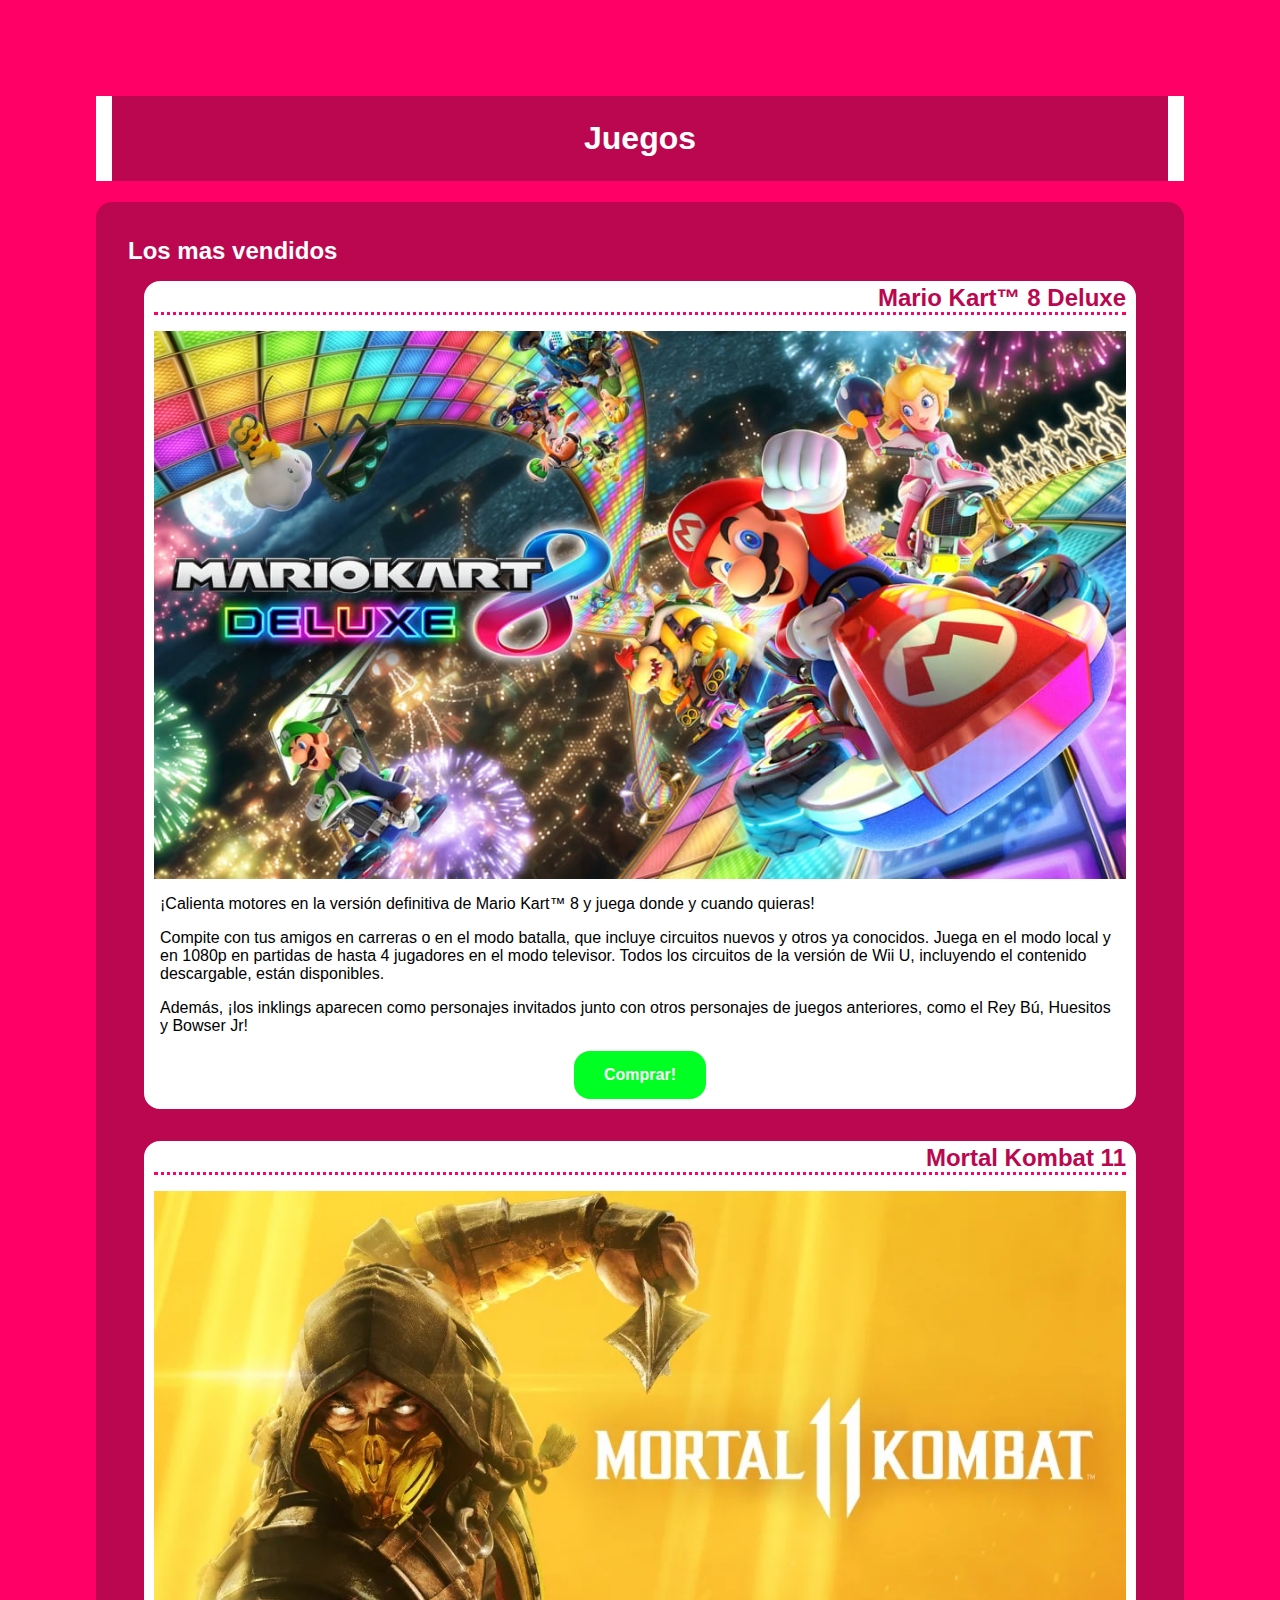
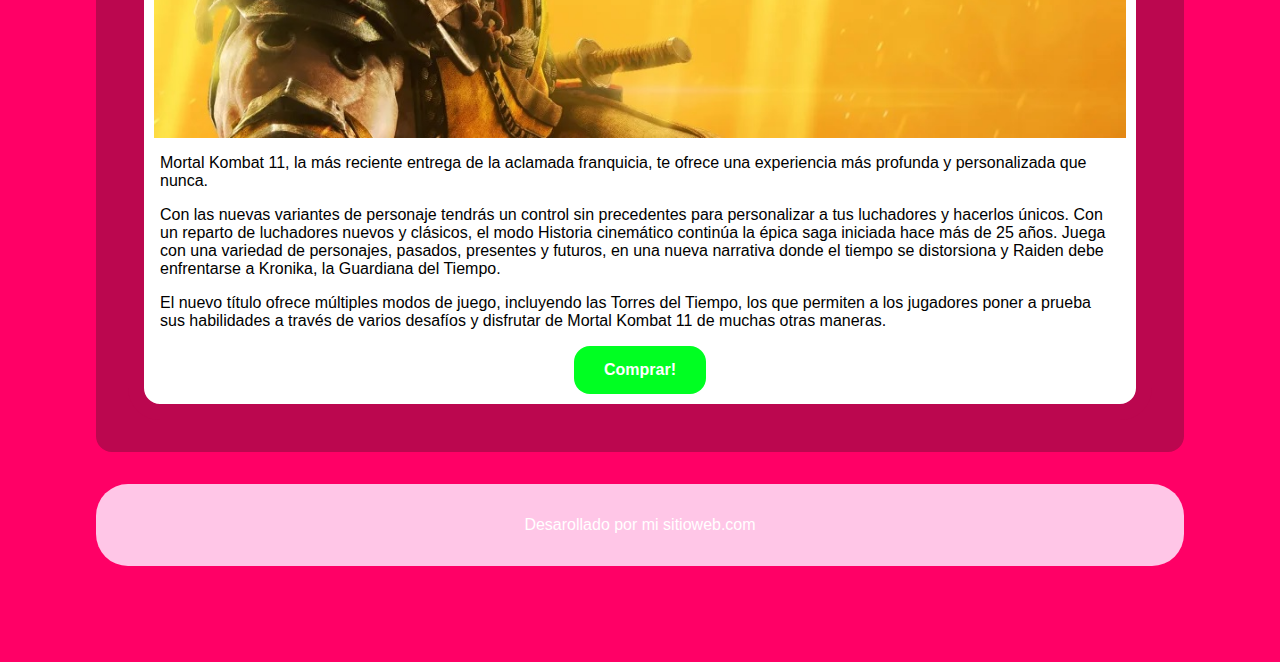
<file: index.html>
<!DOCTYPE html>
<html lang="es">
<head>
    <meta charset="UTF-8">
    <meta name="viewport" content="width=device-width, initial-scale=1.0">
    <title>Thomas Nuñez-Jonathan Dominguez-Juegos</title>
    <link rel="stylesheet" href="Styles/styles.css">
    <!-- <link rel="stylesheet" href="Styles/perzonalizado.css">  -->

</head>
<body>
  <h1>Juegos</h1>

  <div class="conteiner">    
  
    <div>     
      <h2 class="mas-vendidos">Los mas vendidos</h2>
    </div>

   
    <div class="card">  
      <h2>Mario Kart™ 8 Deluxe </h2>
      <div class="dotted-line"> </div>
        <img src="Image/mario-kart-8-deluxe.jpg" alt="Mario en portada de mario mario-kart-8-deluxe">
       
      <div class="text">
        <p>¡Calienta motores en la versión definitiva de Mario Kart™ 8 y juega donde y cuando quieras!</p>
        <p>Compite con tus amigos en carreras o en el modo batalla, que incluye circuitos nuevos y otros ya conocidos. Juega en el modo local y en 1080p en partidas de hasta 4 jugadores en el modo televisor. Todos los circuitos de la versión de Wii U, incluyendo el contenido descargable, están disponibles.</p>
        <p>Además, ¡los inklings aparecen como personajes invitados junto con otros personajes de juegos anteriores, como el Rey Bú, Huesitos y Bowser Jr!</p>
      </div> 
          
        <div class="button-conteiner">
          <a class="button" href="mario_kart.html"><b>Comprar!</b></a>
        </div>
         
    </div>

   

    <div class="card">
    <h2> Mortal Kombat 11 </h2>
    <div class="dotted-line"> </div>
      <img src="Image/mortal-kombat-11.jpg" alt="escorpion en portada mortal-kombat-11">
     
    <div class="text">
      <p>Mortal Kombat 11, la más reciente entrega de la aclamada franquicia, te ofrece una experiencia más profunda y personalizada que nunca.</p>
      <p>Con las nuevas variantes de personaje tendrás un control sin precedentes para personalizar a tus luchadores y hacerlos únicos. Con un reparto de luchadores nuevos y clásicos, el modo Historia cinemático continúa la épica saga iniciada hace más de 25 años. Juega con una variedad de personajes, pasados, presentes y futuros, en una nueva narrativa donde el tiempo se distorsiona y Raiden debe enfrentarse a Kronika, la Guardiana del Tiempo.</p>
      <p>El nuevo título ofrece múltiples modos de juego, incluyendo las Torres del Tiempo, los que permiten a los jugadores poner a prueba sus habilidades a través de varios desafíos y disfrutar de Mortal Kombat 11 de muchas otras maneras.</p>
    </div>

        <div class="button-conteiner">
          <a class="button" href="mortal_kombat.html"><b>Comprar!</b></a>
      </div>
    </div>
  </div>
<footer class="pie-de-pagina">Desarollado por mi sitioweb.com</footer>

</body>
</html>
</file>
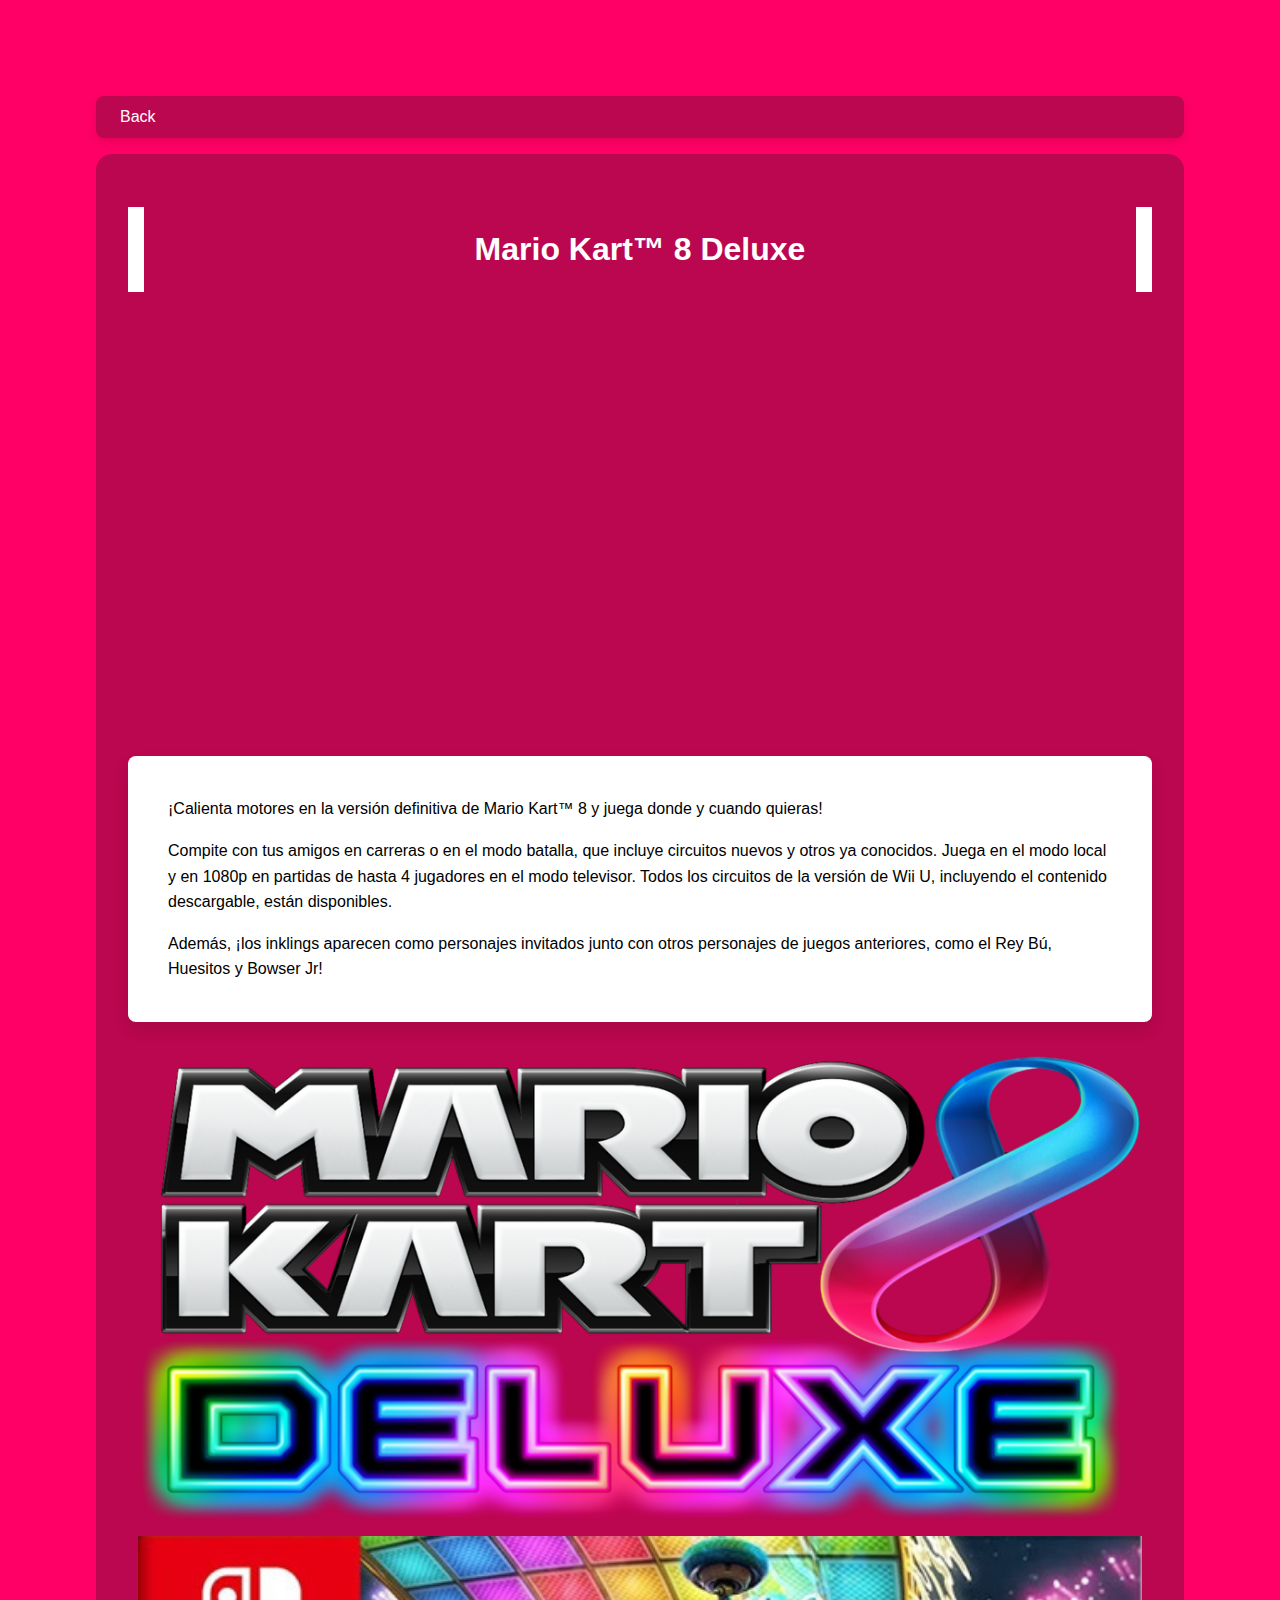
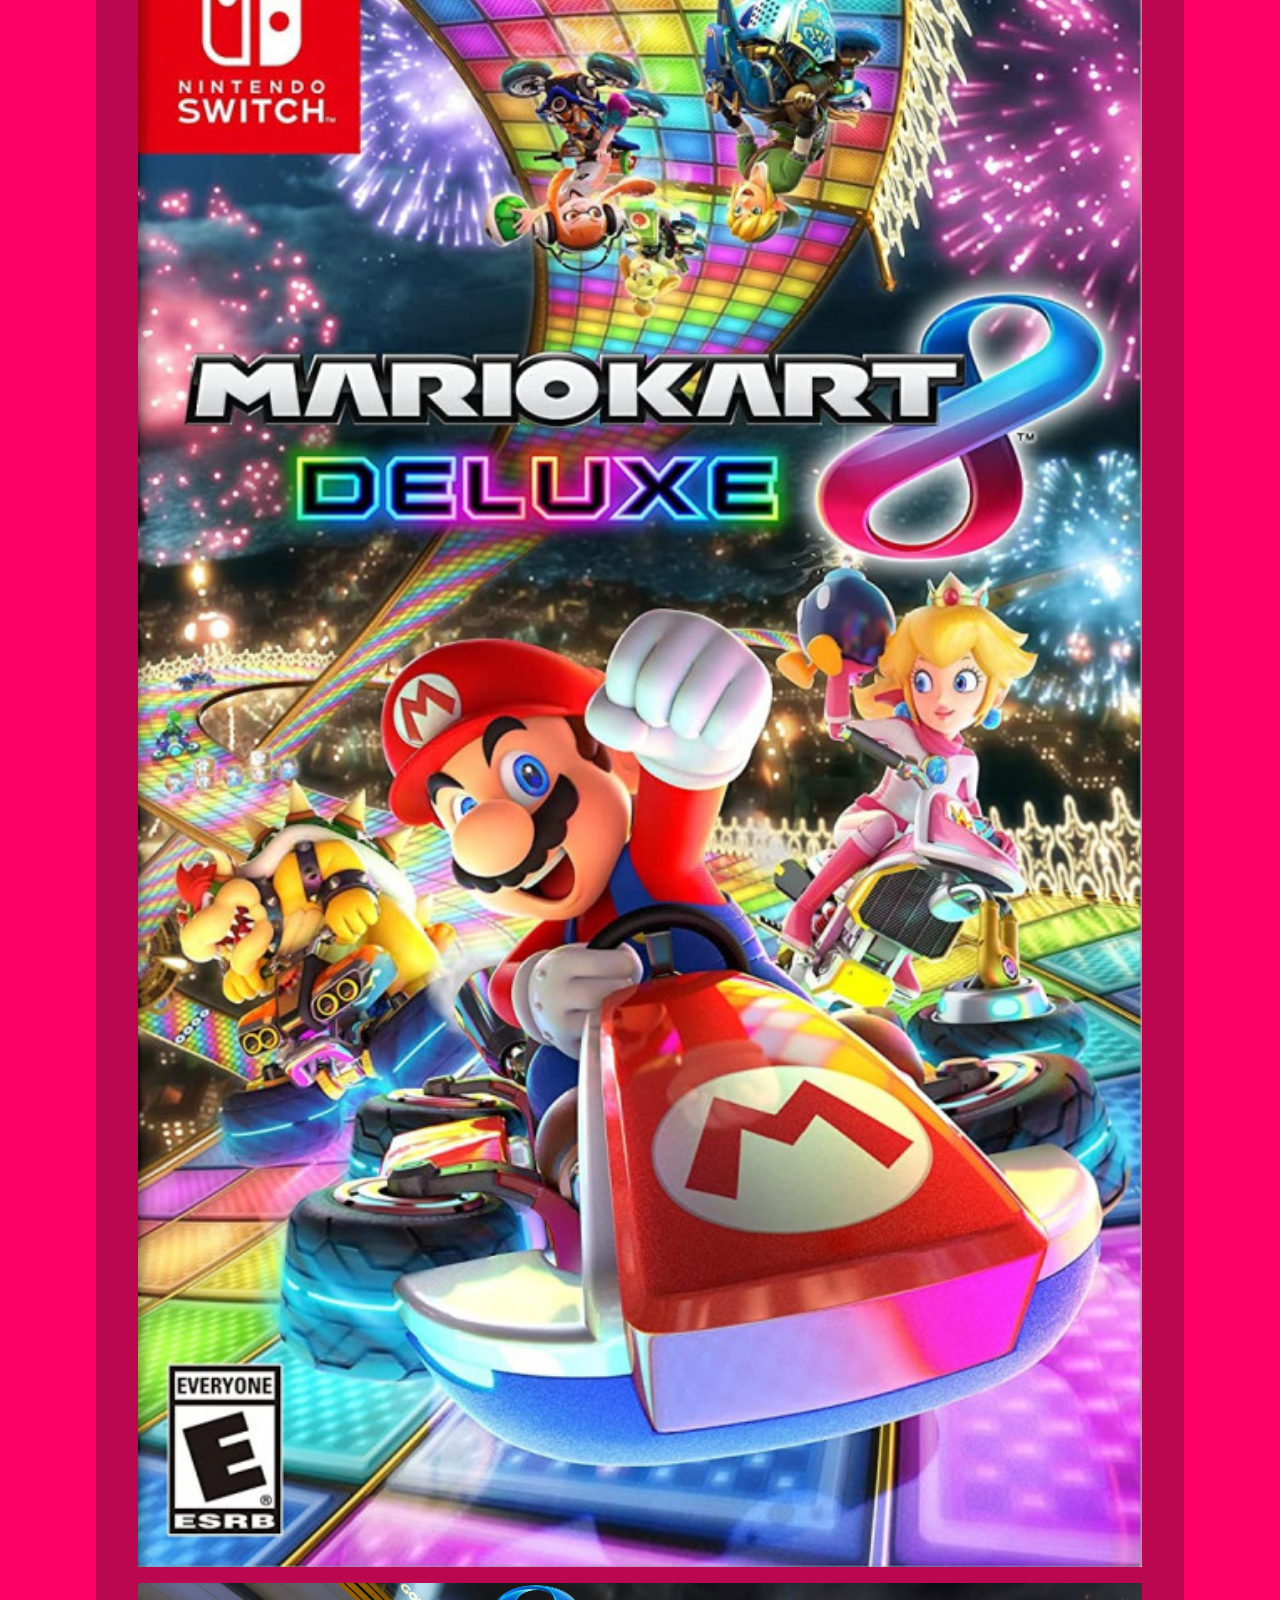
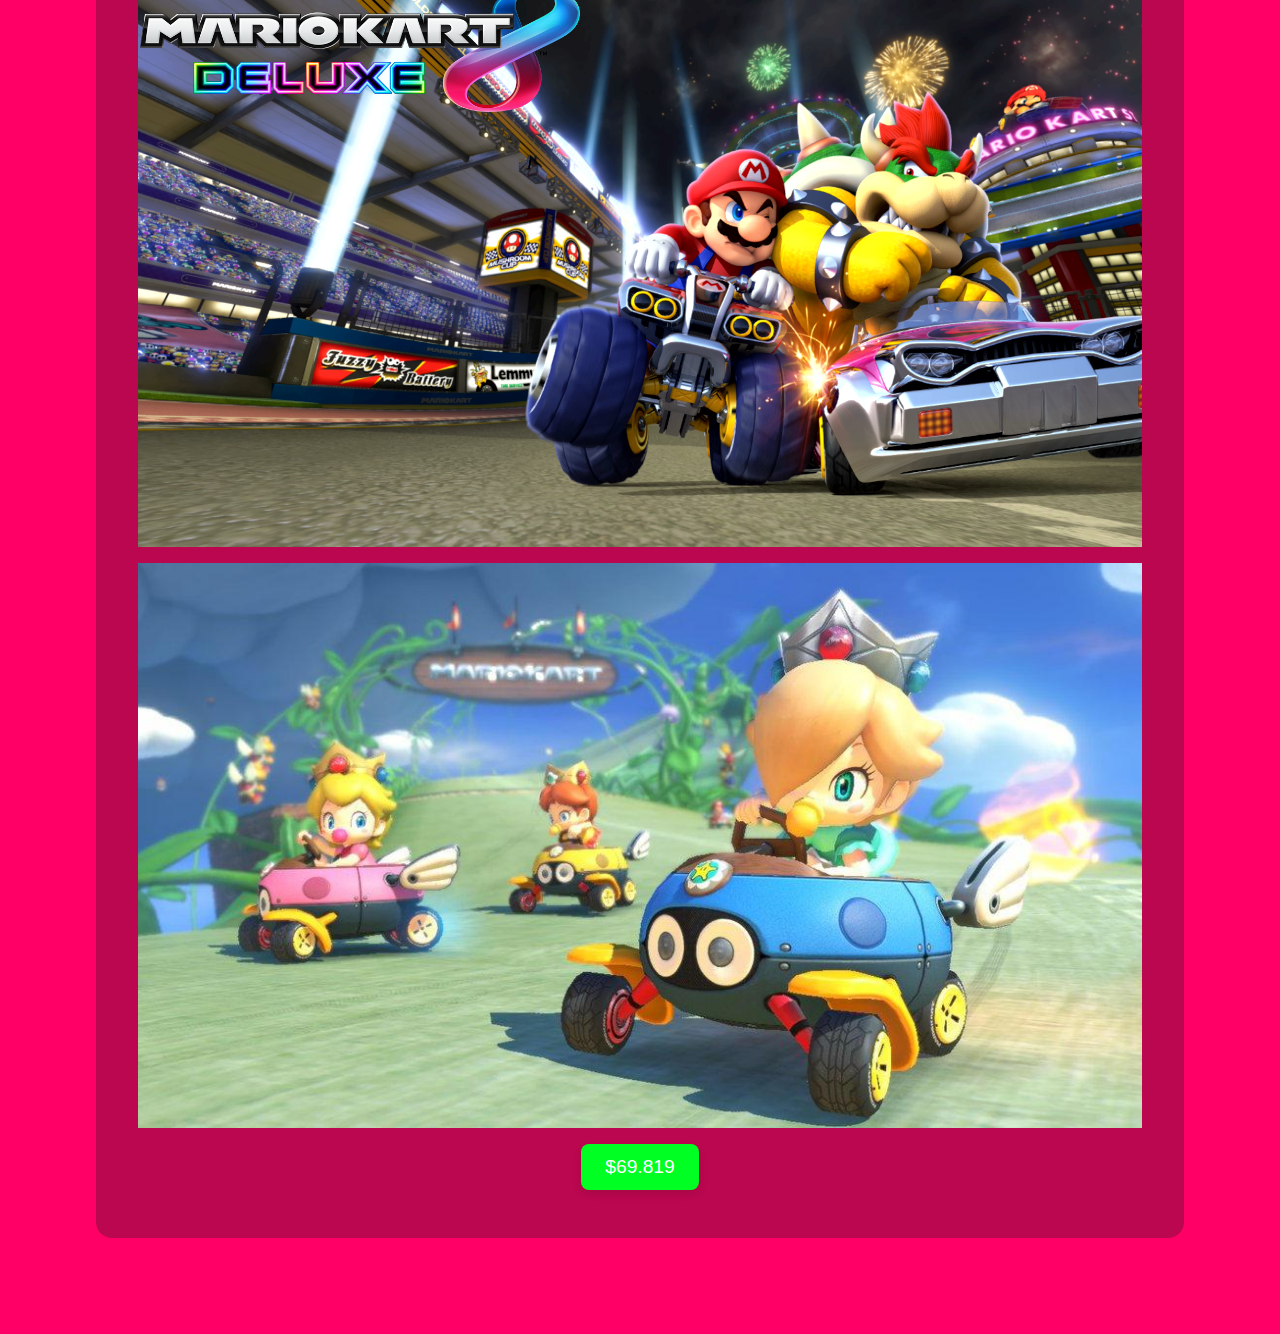
<file: mario_kart.html>
<!DOCTYPE html>
<html lang="es">
<head>
    <meta charset="UTF-8">
    <meta name="viewport" content="width=device-width, initial-scale=1.0">
    <title>Thomas Nuñez-Nombre de compañero-Juegos</title>
    <link rel="stylesheet" href="Styles/styles.css">
    <!-- <link rel="stylesheet" href="Styles/perzonalizado.css"> -->
</head>
<body>
    <div>
        <a class="button-return button-conteiner-2" href="index.html">Back</a>
    </div> 
    <div class="conteiner">
      <h1 class="info-compra">Mario Kart™ 8 Deluxe</h1>
      <div class="video-mario">
        <iframe class="contenedor-video" width="800" height="400" src="https://www.youtube.com/embed/N_Hw_M5ENCQ?autoplay=1" title="YouTube video player" frameborder="0" allow="accelerometer; autoplay; clipboard-write; encrypted-media; gyroscope; picture-in-picture; web-share" referrerpolicy="strict-origin-when-cross-origin" allowfullscreen></iframe>
      </div>
      <div class="text-2">
        <p>¡Calienta motores en la versión definitiva de Mario Kart™ 8 y juega donde y cuando quieras!</p>
        <p>Compite con tus amigos en carreras o en el modo batalla, que incluye circuitos nuevos y otros ya conocidos. Juega en el modo local y en 1080p en partidas de hasta 4 jugadores en el modo televisor. Todos los circuitos de la versión de Wii U, incluyendo el contenido descargable, están disponibles.</p>
        <p>Además, ¡los inklings aparecen como personajes invitados junto con otros personajes de juegos anteriores, como el Rey Bú, Huesitos y Bowser Jr!</p>
      </div>
      <div class="content-image">
        <img class="main-image" src="Image/mbtitulo.png" alt="Imagen principal de Mario Kart">
        <div class="gallery">
          <img src="Image/mb1.jpg" alt="Imagen de Mario Kart 8">
          <img src="Image/mb2.png" alt="Imagen de Mario Kart 8">
          <img src="Image/mb3.jpg" alt="Imagen de Mario Kart 8">
        </div>
      </div>
      <div class="button-conteiner">
        <a class="button-compra" href="">$69.819</a>
      </div> 
    </div>
</body>
</html>
</file>
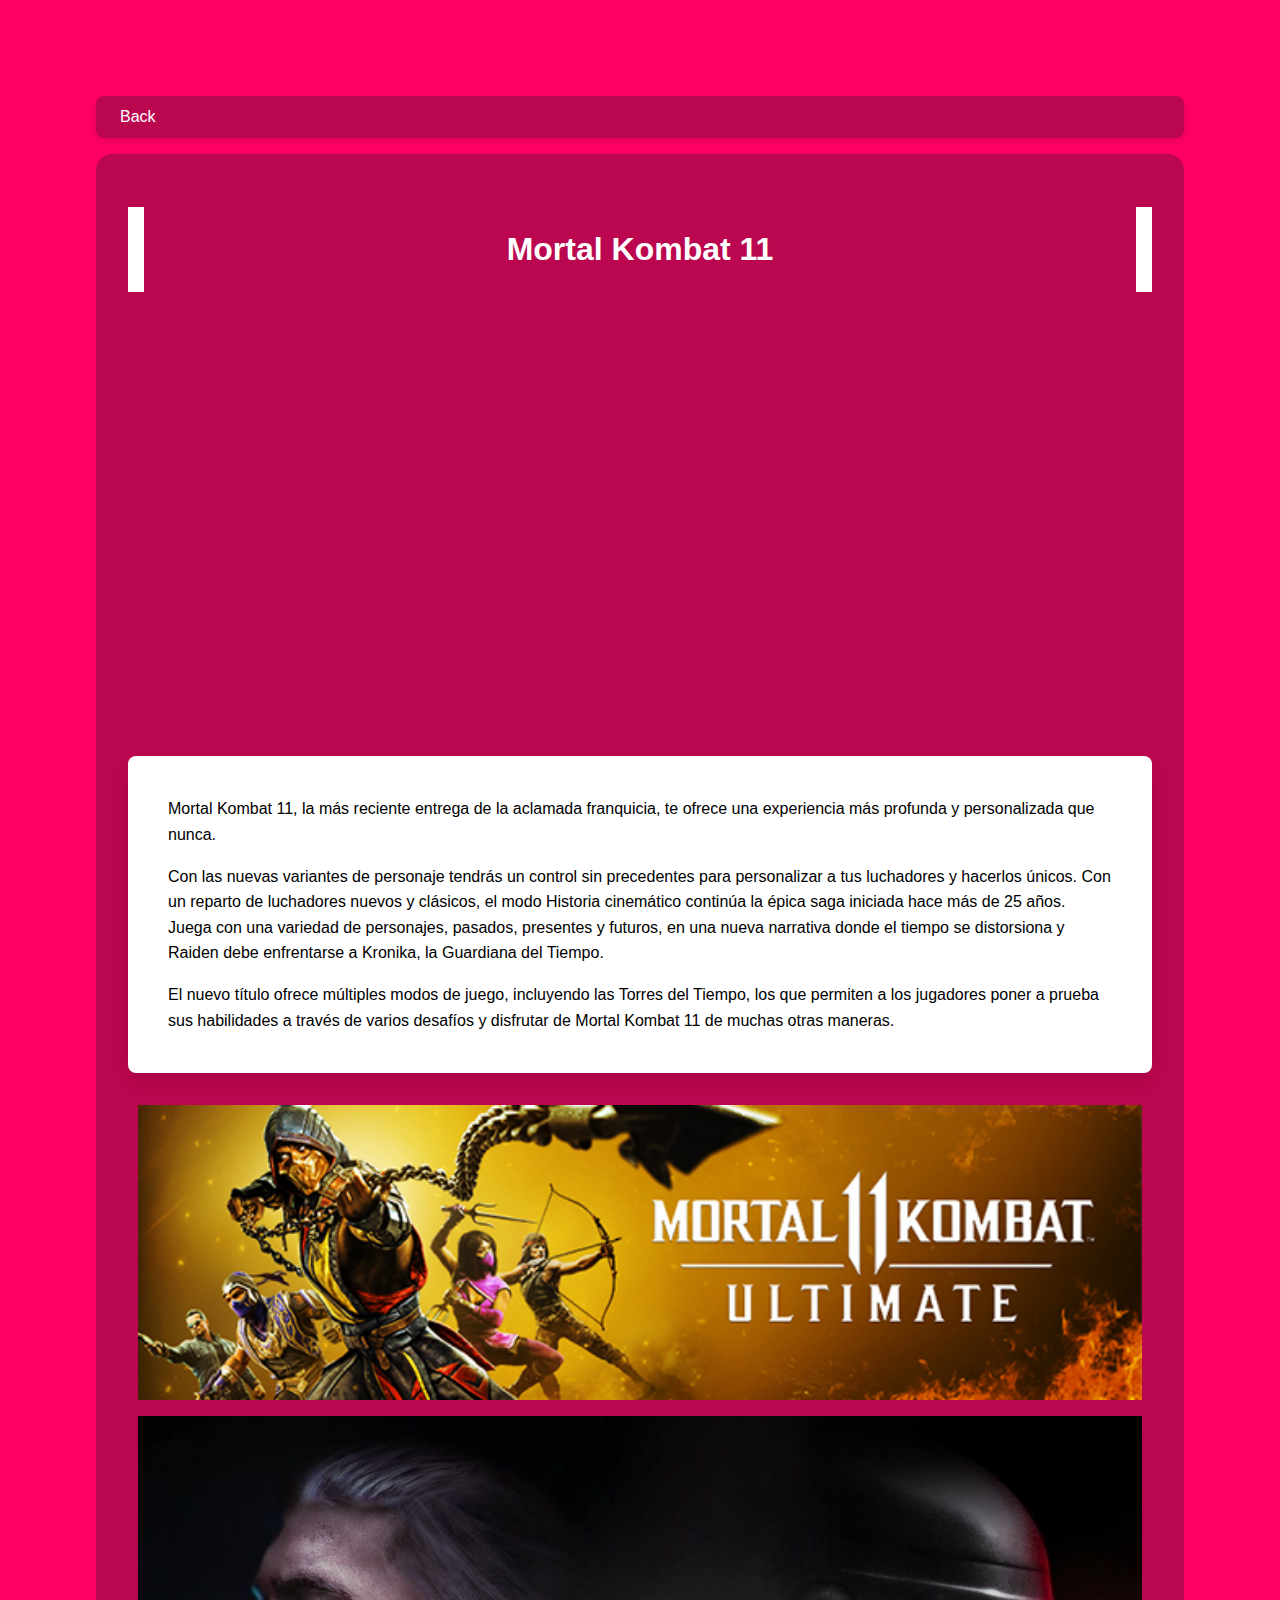
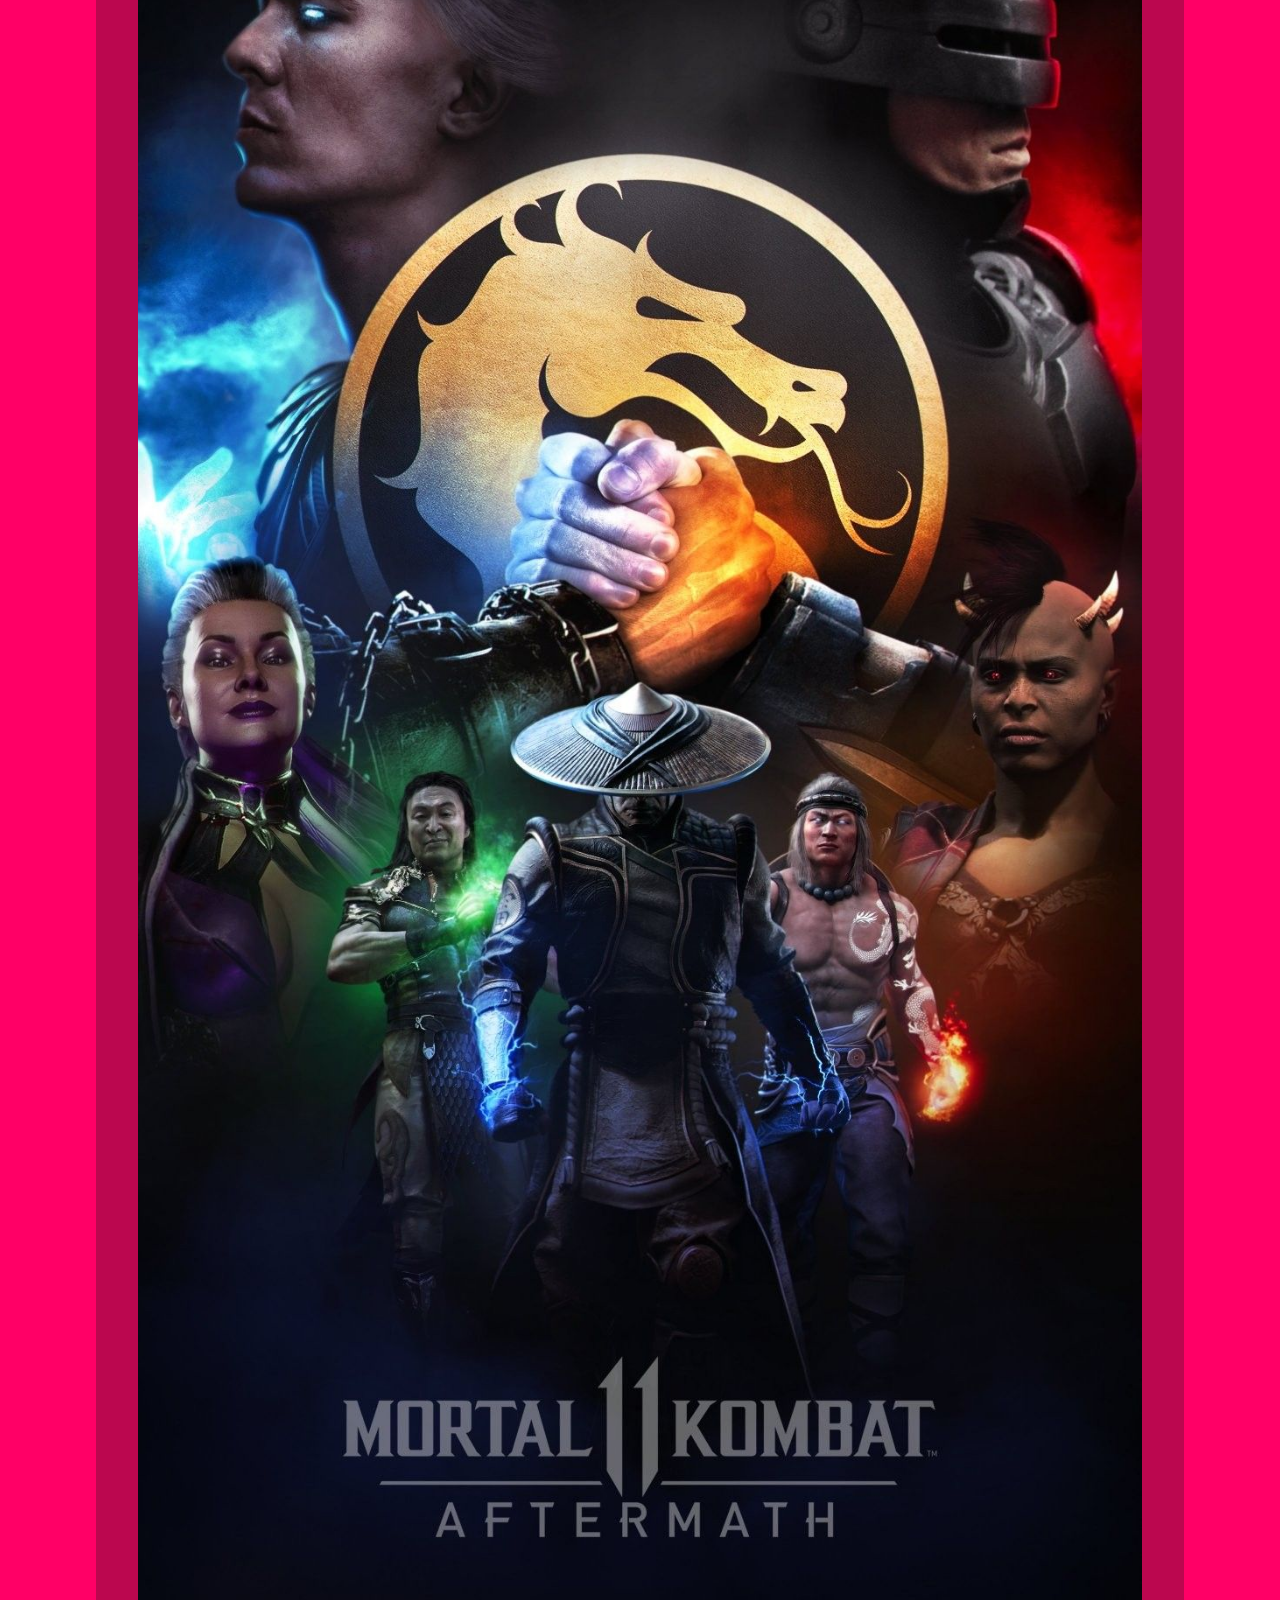
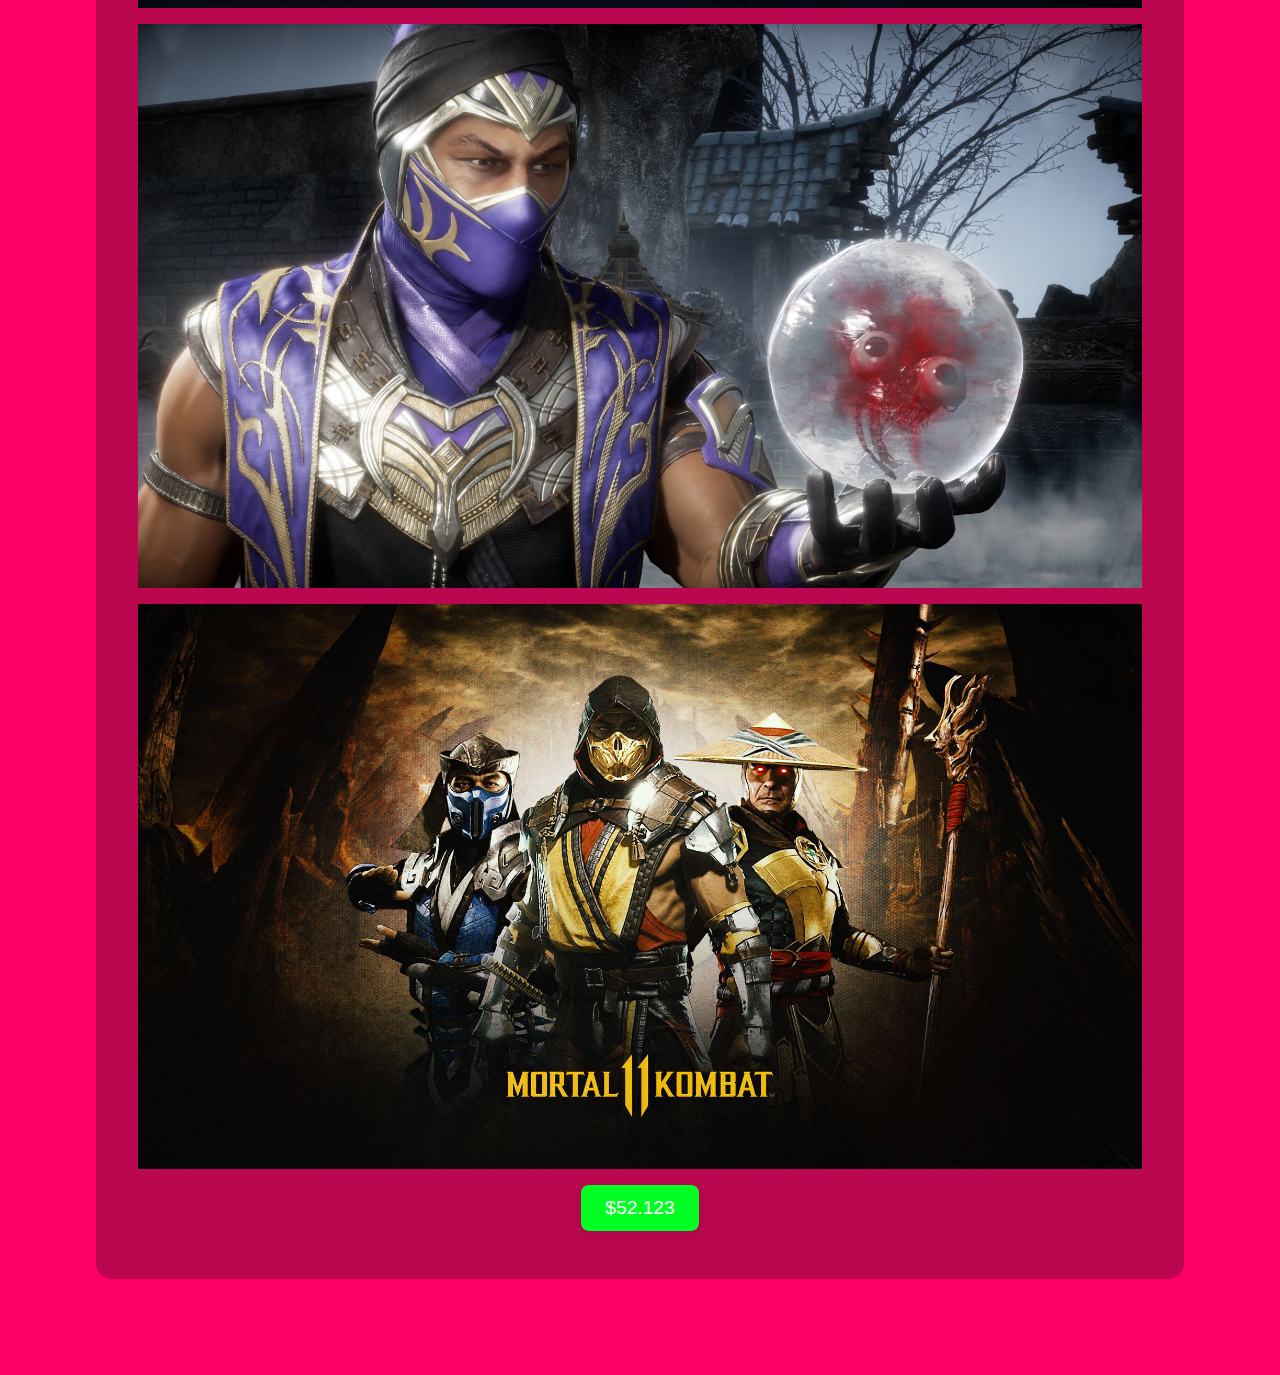
<file: mortal_kombat.html>
<!DOCTYPE html>
<html lang="es">
<head>
    <meta charset="UTF-8">
    <meta name="viewport" content="width=device-width, initial-scale=1.0">
    <title>Thomas Nuñez-Nombre de compañero-Juegos</title>
    <link rel="stylesheet" href="Styles/styles.css">
    <!-- <link rel="stylesheet" href="Styles/perzonalizado.css"> -->
</head>
<body>
    <div>
        <a class="button-return button-conteiner-2" href="index.html">Back</a>
    </div>
    <div class="conteiner">
        <h1 class="info-mortal-kombat">Mortal Kombat 11</h1>
        <div class="video-mario">
            <iframe class="contenedor-video" width="800" height="400" src="https://www.youtube.com/embed/UoTams2yc0s?autoplay=1" title="YouTube video player" frameborder="0" allow="accelerometer; autoplay; clipboard-write; encrypted-media; gyroscope; picture-in-picture; web-share" referrerpolicy="strict-origin-when-cross-origin" allowfullscreen></iframe>
        </div>
        <div class="text-2">
            <p>Mortal Kombat 11, la más reciente entrega de la aclamada franquicia, te ofrece una experiencia más profunda y personalizada que nunca.</p>
            <p>Con las nuevas variantes de personaje tendrás un control sin precedentes para personalizar a tus luchadores y hacerlos únicos. Con un reparto de luchadores nuevos y clásicos, el modo Historia cinemático continúa la épica saga iniciada hace más de 25 años. Juega con una variedad de personajes, pasados, presentes y futuros, en una nueva narrativa donde el tiempo se distorsiona y Raiden debe enfrentarse a Kronika, la Guardiana del Tiempo.</p>
            <p>El nuevo título ofrece múltiples modos de juego, incluyendo las Torres del Tiempo, los que permiten a los jugadores poner a prueba sus habilidades a través de varios desafíos y disfrutar de Mortal Kombat 11 de muchas otras maneras.</p>
        </div>
        <div class="content-image">
            <img class="main-image" src="Image/mktitulo.jpg" alt="Imagen principal de Mortal Kombat">
            <div class="gallery">
                <img src="Image/mk1.jpg" alt="Imagen de Mortal Kombat 1">
                <img src="Image/mk2.jpg" alt="Imagen de Mortal Kombat 2">
                <img src="Image/mk3.jpg" alt="Imagen de Mortal Kombat 3">
            </div>
        </div>
        <div class="button-conteiner">
            <a class="button-compra" href="">$52.123</a>
        </div>    
    </div>    
</body>
</html>
</file>
<file: Styles/styles.css>
body {
    margin: 6rem;
    background-color: #ff0066;
    font-family: Arial, Helvetica, sans-serif;
}

h1 {
    color: white;
    border-left: 1rem solid white;
    border-right: 1rem solid white;
    padding: 1.5rem;
    display: flex;
    justify-content: center;
    align-items: center;
    text-align: center;
    background-color: #bb074f;
}

h2 {
    text-decoration: dashed;
    text-align: right;
    margin: 0;
    color: #bb074f;
    padding-right: 10px;
    padding-top: 3px;
}

a {
    text-decoration: none;
}

p {
    margin: 1rem;
}

.button-conteiner-2 {
    display: flex;
    justify-content: left;
    align-items: center;
}

.button-return {
    padding: 0.75rem 1.5rem;
    font-size: 1rem;
    color: white;
    background: linear-gradient(90deg, #bb074f, #bb074f );
    border: none;
    border-radius: 0.5rem;
    margin: 1rem 0;
    transition: background 0.3s;
    box-shadow: 0 4px 8px rgba(0, 0, 0, 0.1);
}

.button-compra {
    padding: 0.75rem 1.5rem;
    font-size: 1.2rem;
    color: white;
    background: linear-gradient(90deg, #00ff22 , #00ff22);
    border: none;
    border-radius: 0.5rem;
    margin: 1rem 0;
    transition: background 0.3s, transform 0.3s;
    box-shadow: 0 4px 8px rgba(0, 0, 0, 0.1);
    text-align: center;
    display: inline-block;
}

footer {
    background-color: #bb074f;
    text-align: center;
    color: white;
    margin-top: 2rem;
    padding: 2rem;
    border-radius: 2rem;
}

.conteiner {
    margin: 0;
    padding: 1rem;
    border: 1rem solid #bb074f;
    background-color: #bb074f;
    border-radius: 1rem;
}

.card {
    margin: 0;
    border: 1rem solid #bb074f;
    background-color: white;
    border-radius: 2rem; /* Esquinas más redondeadas */
}

img {
    display: block;
    margin: 0 auto;
    margin-top: 1rem;
    width: 98%;
    height: auto;
}

.mas-vendidos {
    text-align: left;
    color: white;
    background-color: #bb074f;
}

.dotted-line {
    border-bottom: 3px dotted #ff0066;
    display: block;
    width: 98%;
    box-sizing: border-box;
    align-items: center;
    margin-left: 1%;
    margin-right: 1%;
}

.button-conteiner {
    display: flex;
    justify-content: center;
    align-items: center;
}

.button {
    padding: 15px 30px;
    font-size: 16px;
    color: white;
    background: #00ff22;
    border: none;
    border-radius: 1rem;
    margin-bottom: 10px;
    text-decoration: none;
}

.button:hover {
    background: #ff0066
}

.video-mario {
    display: flex;
    justify-content: center;
    text-align: center;
    margin: 2rem 0;
}

.text-2 {
    margin: 2rem 0;
    padding: 1.5rem;
    background-color: #fff;
    border-radius: 0.5rem;
    box-shadow: 0 8px 16px rgba(0, 0, 0, 0.1);
    line-height: 1.6;
}

.pie-de-pagina {
    background-color: rgb(255, 198, 231);
}
</file>
<file: Styles/perzonalizado.css>
body {
    margin: 0;
    padding: 1rem;
    color: #fff;
    background-color: #333;
    font-family: 'Roboto', sans-serif;
}

h1 {
    font-size: 2.5rem;
    margin: 2rem 0;
    text-align: center;
    background: linear-gradient(90deg, #00c6ff, #0072ff);
    color: white;
    padding: 1rem;
    border-radius: 0.5rem;
}

h2 {
    text-align: center;
    background: linear-gradient(90deg, #00c6ff, #0072ff);
    color: white;
    padding: 0.5rem;
    border-radius: 0.5rem;
}

footer {
    background-color: #bb074f;
    text-align: center;
    color: white;
    margin-top: 2rem;
    padding: 2rem;
    border-radius: 2rem;
}


.button-conteiner {
    display: flex;
    justify-content: center;
    align-items: center;
    margin: 2rem 0;
}

.button {
    padding: 0.75rem 1.5rem;
    font-size: 1rem;
    color: white;
    background: linear-gradient(90deg,#00c6ff, #0072ff);
    border: none;
    border-radius: 0.5rem;
    margin: 1rem 0;
    transition: background 0.3s, transform 0.3s;
    box-shadow: 0 4px 8px rgba(0, 0, 0, 0.1);
}

.button:hover {
    background: linear-gradient(90deg, #00c6ff, #0072ff);
    transform: scale(1.05);
    box-shadow: 0 8px 16px rgba(0, 0, 0, 0.2);
}

.button-compra {
    padding: 0.75rem 1.5rem;
    font-size: 1.2rem;
    color: white;
    background: linear-gradient(90deg, #00c6ff, #0072ff);
    border: none;
    border-radius: 0.5rem;
    margin: 1rem 0;
    transition: background 0.3s, transform 0.3s;
    box-shadow: 0 4px 8px rgba(0, 0, 0, 0.1);
    text-align: center;
    display: inline-block;
}

.button-compra:hover {
    background: linear-gradient(90deg, #0072ff, #00c6ff);
    transform: scale(1.05);
    box-shadow: 0 8px 16px rgba(0, 0, 0, 0.2);
}

.button-conteiner-2 {
    display: flex;
    justify-content: left;
    align-items: center;
}

.button-return {
    padding: 0.75rem 1.5rem;
    font-size: 1rem;
    color: white;
    background: linear-gradient(90deg, #00c6ff, #0072ff);
    border: none;
    border-radius: 0.5rem;
    margin: 1rem 0;
    transition: background 0.3s;
    box-shadow: 0 4px 8px rgba(0, 0, 0, 0.1);
}

.button-return:hover {
    background: linear-gradient(90deg,#00c6ff, #0072ff);
    box-shadow: 0 8px 16px rgba(0, 0, 0, 0.2);
}


.video-mario {
    display: flex;
    justify-content: center;
    text-align: center;
    margin: 2rem 0;
}

.content-image {
    display: flex;
    flex-direction: column;
    align-items: center;
    margin: 2rem 0;
}

.gallery {
    display: flex;
    justify-content: center;
    gap: 1rem;
    margin-top: 1rem;
}

.gallery img {
    max-width: 100px;
    border-radius: 0.5rem;
    object-fit: cover;
}

img {
    display: block;
    margin: 0 auto;
    margin-top: 1rem;
    width: 98%;
    height: auto;
}

.text {
    margin: 2rem 0;
    padding: 1.5rem;
    background-color: #555;
    border-radius: 0.5rem;
    box-shadow: 0 8px 16px rgba(0, 0, 0, 0.1);
    line-height: 1.6;
}

.text-2 {
    margin: 2rem 0;
    padding: 1.5rem;
    background-color: #555;
    border-radius: 0.5rem;
    box-shadow: 0 8px 16px rgba(0, 0, 0, 0.1);
    line-height: 1.6;
}

.text p {
    margin: 1rem 0;
    font-size: 1rem;
    color: #fff;
}
a:visited {
    text-decoration: none;
}
  
a:link {
    text-decoration: none;
}

.pie-de-pagina {
    background-color: #555;
}
</file>
